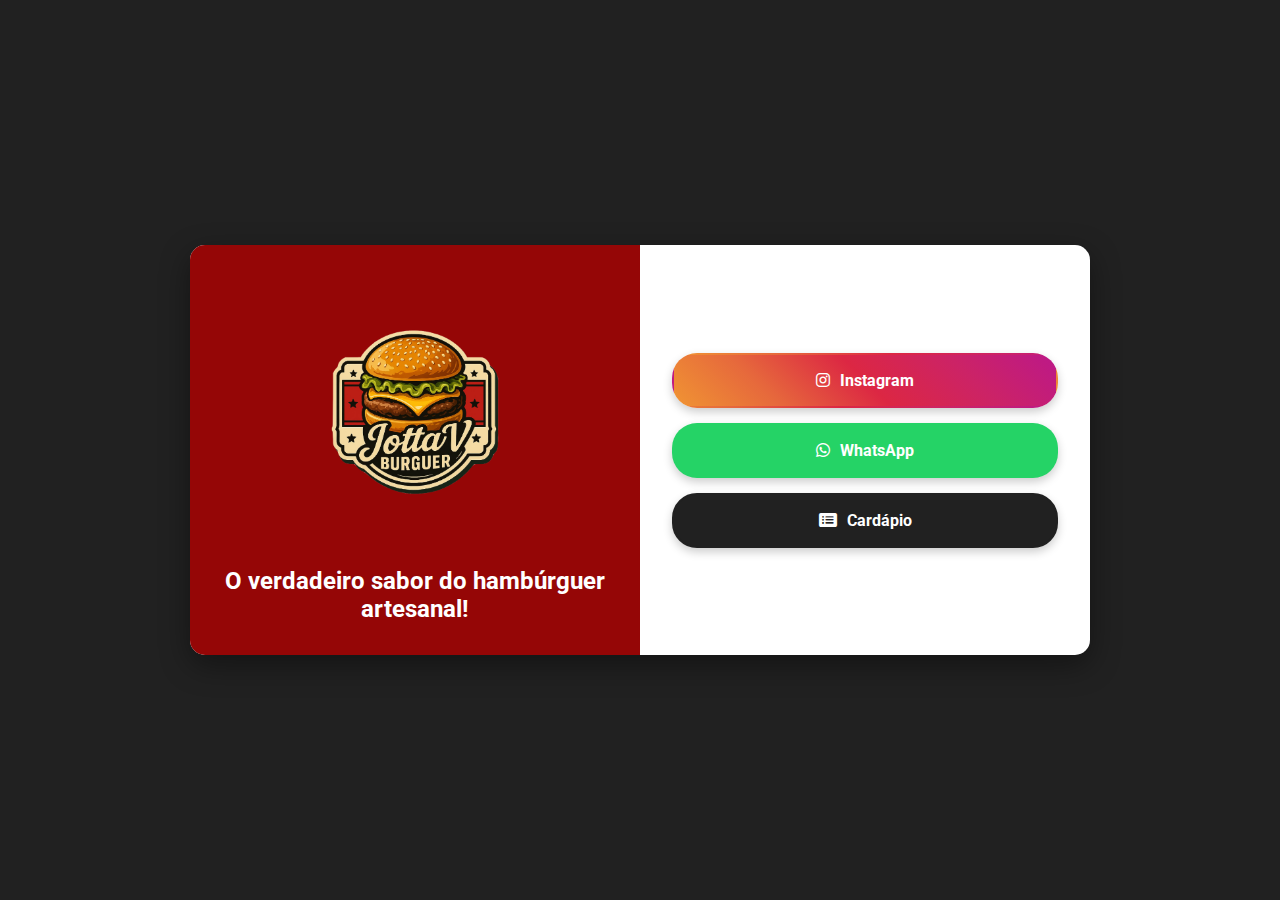
<file: index.html>
<!DOCTYPE html>
<html lang="pt-br">
<head>
    <meta charset="UTF-8">
    <meta name="viewport" content="width=device-width, initial-scale=1.0">
    <title>JottaV Burguer - Cartão de Visita</title>
    <link rel="stylesheet" href="index.css"> 
    <link rel="stylesheet" href="https://cdnjs.cloudflare.com/ajax/libs/font-awesome/6.0.0-beta3/css/all.min.css">
</head>
<body>
    <div class="landing-page-container">
        <div class="landing-card">
            <div class="card-left">
                <img src="imagens/jottav_burguer.png" alt="Logo JottaV Burguer" class="logo-landing">
                
                <h1 class="slogan">O verdadeiro sabor do hambúrguer artesanal!</h1>
            </div>
            <div class="card-right">
                <a href="https://www.instagram.com/jottavburguer/" target="_blank" class="social-btn instagram">
                    <i class="fab fa-instagram"></i> Instagram
                </a>
                <a href="https://wa.me/5586994253258" target="_blank" class="social-btn whatsapp">
                    <i class="fab fa-whatsapp"></i> WhatsApp
                </a>
                <a href="cardapio.html" class="social-btn cardapio">
                    <i class="fas fa-list-alt"></i> Cardápio
                </a>
            </div>
        </div>
    </div>
</body>
</html>
</file>
<file: index.css>
/* ======================================================= */
/* index.css - LANDING PAGE | AJUSTE FINAL E MOBILE FIXO */
/* ======================================================= */

@import url('https://fonts.googleapis.com/css2?family=Roboto:wght@400;700;900&display=swap');

:root {
    /* PALETA DE CORES */
    --primary-color: #950606; /* cor do card onde esta a logo  */
    --secondary-color: #212121; /* Cinza Escuro/Preto */
    --accent-color:#ffA500; /* sobreado (Destaque) */
    
    --card-background: #ffffff;
    --shadow-color: rgba(0, 0, 0, 0.4);
}

* {
    box-sizing: border-box;
    margin: 0;
    padding: 0;
    font-family: 'Roboto', sans-serif;
}

body {
    background-color: var(--secondary-color); 
    min-height: 100vh;
    display: flex; 
    justify-content: center;
    align-items: center;
    padding: 2rem;
}

/* --- CARD PRINCIPAL: Layout de 2 COLUNAS (Desktop) --- */
.landing-page-container {
    width: 100%;
    max-width: 900px;
}

.landing-card {
    background-color: var(--card-background);
    border-radius: 15px;
    box-shadow: 0 10px 30px var(--shadow-color);
    overflow: hidden;
    
    /* Layout Flex para 2 Colunas */
    display: flex;
    min-height: 400px; 
}

/* --- COLUNA ESQUERDA (Logo e Slogan) --- */
.card-left {
    flex: 1; /* Ocupa 50% ou mais */
    display: flex;
    flex-direction: column;
    justify-content: center;
    align-items: center;
    padding: 2rem;
    background-color: var(--primary-color);
    text-align: center;
    color: white;
}

.logo-landing {
    max-width: 70%;
    height: auto;
    margin-bottom: 20px;
}

.slogan {
    font-size: 1.5rem;
    font-weight: 700;
}

/* --- COLUNA DIREITA (Botões de Ação) --- */
.card-right {
    flex: 1; /* Ocupa 50% ou mais */
    display: flex;
    flex-direction: column;
    justify-content: center;
    align-items: center;
    padding: 2rem;
    gap: 15px;
}

/* --- ESTILOS DOS BOTÕES (Arredondados) --- */

.social-btn {
    display: flex;
    align-items: center;
    justify-content: center;
    width: 100%;
    padding: 1rem 1.5rem;
    border-radius: 25px; 
    text-decoration: none;
    font-weight: 700;
    font-size: 1rem;
    transition: transform 0.3s, box-shadow 0.3s;
    box-shadow: 0 4px 10px rgba(0, 0, 0, 0.2);
    border: 2px solid transparent;
}

.social-btn:hover {
    transform: scale(1.05);
    border-color: var(--accent-color); 
    box-shadow: 0 4px 15px rgba(255, 105, 180, 0.6);
}

.social-btn i {
    margin-right: 10px;
}

.instagram {
    background: linear-gradient(45deg, #f09433, #e6683c, #dc2743, #cc2366, #bc1888); 
    color: white;
}

.whatsapp {
    background-color: #25D366; 
    color: white;
}

.cardapio {
    background-color: var(--secondary-color); 
    color: white;
    border-color: var(--secondary-color);
}


/* --- CORREÇÃO DE RESPONSIVIDADE (Telas Pequenas) --- */

@media (max-width: 768px) {
    
    body {
        /* Garante que o card principal não fique colado nas bordas da tela */
        padding: 1rem;
    }
    
    .landing-card {
        /* CRÍTICO: Mantém o display flex (lado a lado) e permite quebra de linha se necessário. */
        flex-direction: row; 
        flex-wrap: wrap; /* Permite quebrar a linha se o conteúdo não couber em 50% */
        min-height: auto;
    }

    /* As duas colunas forçadas a ocupar metade da largura no mobile */
    .card-left, 
    .card-right {
        /* Cada coluna ocupa 50% da largura, mantendo-as lado a lado. */
        width: 50%;
        min-width: 150px; /* Evita que fiquem muito estreitas */
        flex-basis: 50%;
        padding: 1rem; /* Reduz o padding para ganhar espaço */
    }
    
    .logo-landing {
        max-width: 90%; /* Ajusta o logo para a nova largura */
        margin-bottom: 10px;
    }

    .slogan {
        font-size: 1.1rem; /* Reduz o slogan para caber */
    }

    .social-btn {
        padding: 0.8rem 1rem; /* Botões menores */
        font-size: 0.9rem;
    }
}

/* Se for muito, muito pequeno (larguras abaixo de 400px), força o empilhamento para evitar quebra total */
@media (max-width: 400px) {
    .landing-card {
        flex-direction: column; /* Empilha os blocos */
    }
    .card-left, 
    .card-right {
        width: 100%; /* Cada um ocupa a largura total */
        flex-basis: 100%;
        padding: 1.5rem;
    }
}
</file>
